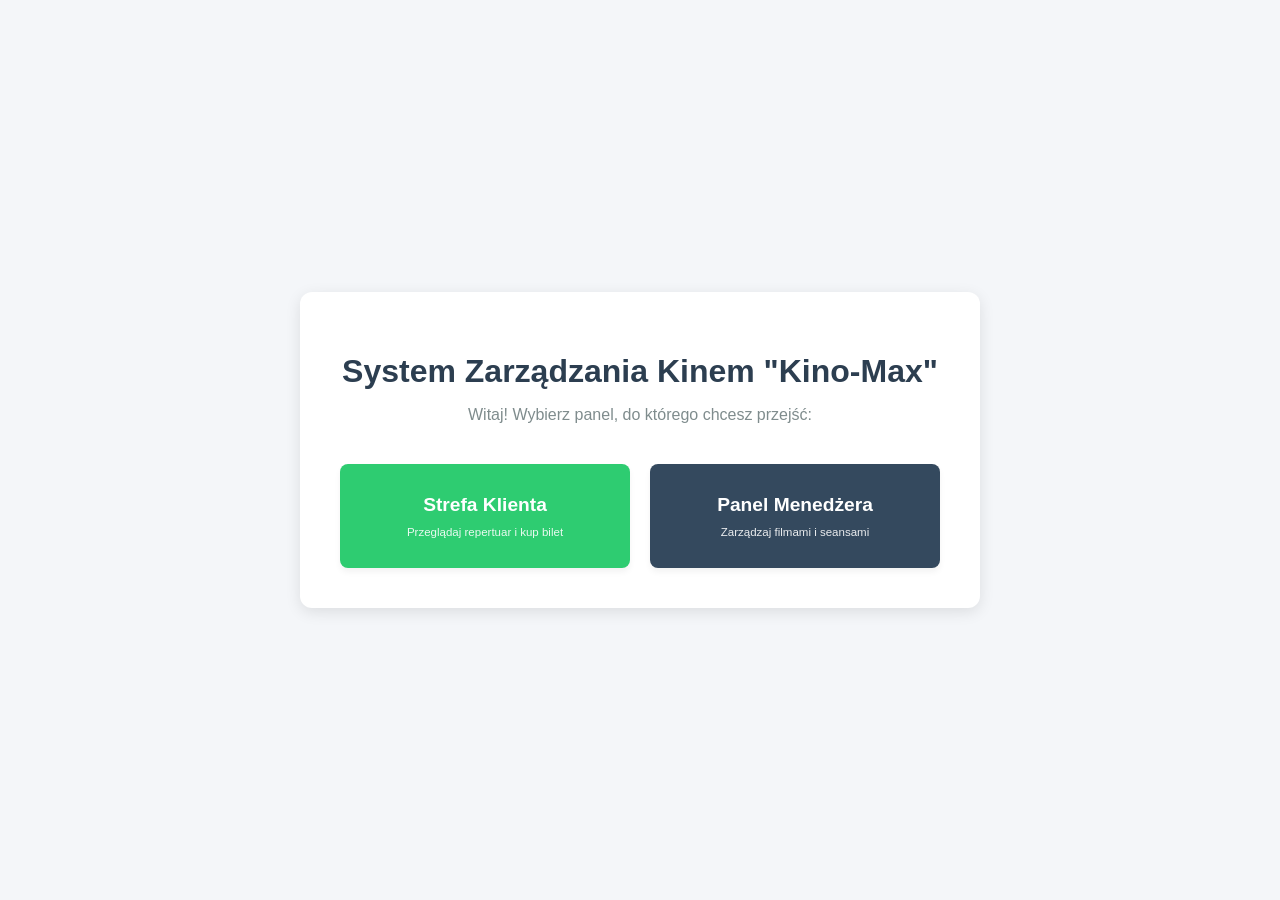
<file: src/main/resources/templates/index.html>
<!DOCTYPE html>
<html lang="PL_pl">
<head>
    <meta charset="UTF-8">
    <meta name="viewport" content="width=device-width, initial-scale=1.0">
    <title>Kino-Max | Strona Główna</title>
    <style>
        body {
            font-family: 'Segoe UI', Tahoma, Geneva, Verdana, sans-serif;
            background-color: #f4f6f9;
            margin: 0;
            padding: 0;
            display: flex;
            justify-content: center;
            align-items: center;
            height: 100vh;
        }
        .dashboard {
            text-align: center;
            background: white;
            padding: 40px;
            border-radius: 12px;
            box-shadow: 0 4px 15px rgba(0,0,0,0.1);
            max-width: 600px;
            width: 100%;
        }
        h1 {
            color: #2c3e50;
            margin-bottom: 10px;
        }
        .subtitle {
            color: #7f8c8d;
            margin-bottom: 40px;
        }
        .container-buttons {
            display: flex;
            gap: 20px;
            justify-content: center;
        }
        .card-button {
            flex: 1;
            padding: 30px 20px;
            border-radius: 8px;
            text-decoration: none;
            color: white;
            font-weight: bold;
            font-size: 1.2em;
            transition: transform 0.2s, box-shadow 0.2s;
            box-shadow: 0 4px 6px rgba(0,0,0,0.05);
        }
        .client-btn {
            background-color: #2ecc71;
        }
        .client-btn:hover {
            background-color: #27ae60;
            transform: translateY(-3px);
            box-shadow: 0 6px 12px rgba(46, 204, 113, 0.3);
        }
        .admin-btn {
            background-color: #34495e;
        }
        .admin-btn:hover {
            background-color: #2c3e50;
            transform: translateY(-3px);
            box-shadow: 0 6px 12px rgba(52, 73, 94, 0.3);
        }
        .card-button span {
            display: block;
            font-size: 0.6em;
            font-weight: normal;
            margin-top: 10px;
            opacity: 0.9;
        }
    </style>
</head>
<body>

    <div class="dashboard">
        <h1>System Zarządzania Kinem "Kino-Max"</h1>
        <p class="subtitle">Witaj! Wybierz panel, do którego chcesz przejść:</p>
        
        <div class="container-buttons">
            <!-- Przycisk dla Klienta -->
            <a href="/repertuar" class="card-button client-btn">
                Strefa Klienta
                <span>Przeglądaj repertuar i kup bilet</span>
            </a>
            
            <!-- Przycisk dla Admina -->
            <a href="/admin/seanse" class="card-button admin-btn">
                Panel Menedżera
                <span>Zarządzaj filmami i seansami</span>
            </a>
        </div>
    </div>

</body>
</html>
</file>
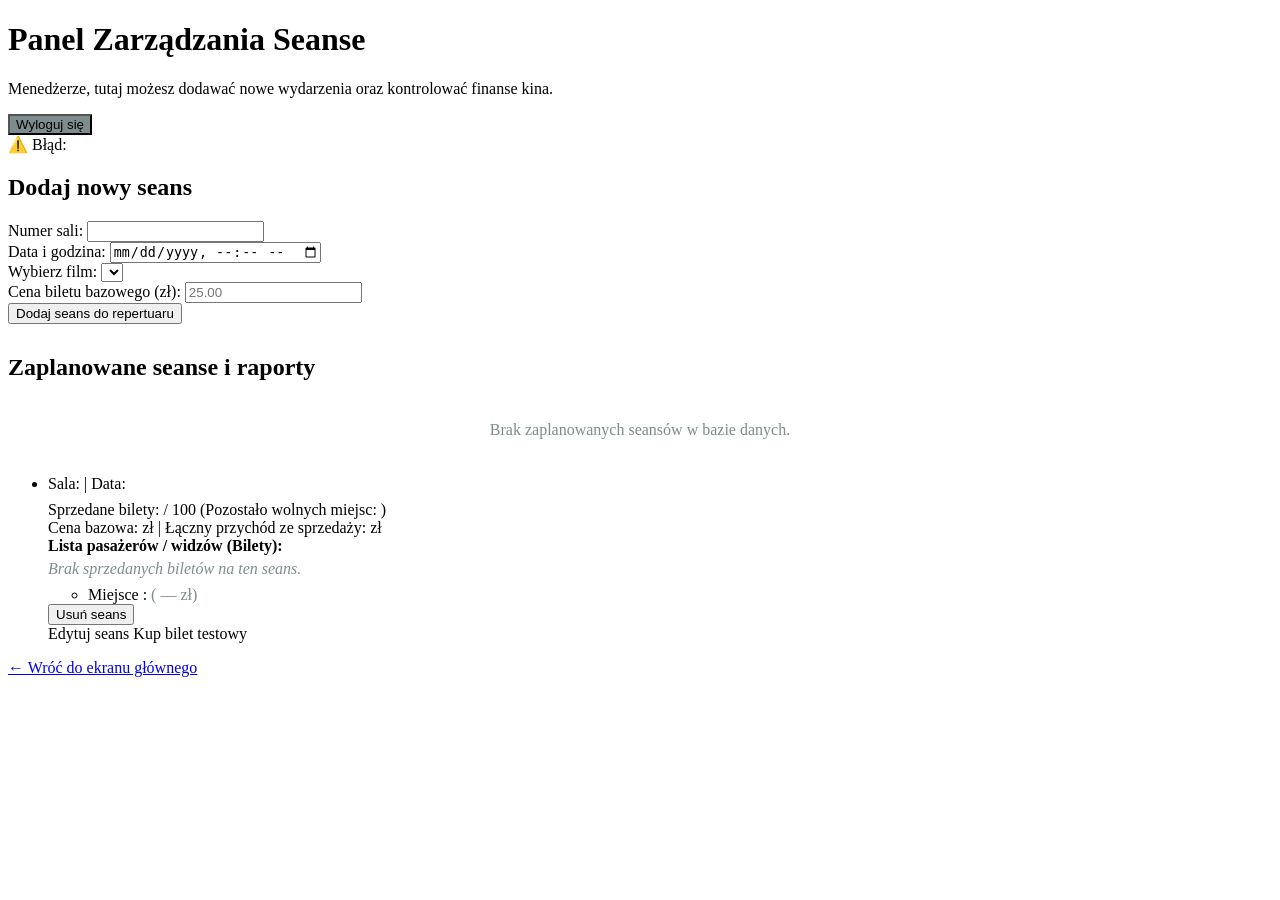
<file: src/main/resources/templates/admin_screenings.html>
<!DOCTYPE html>
<html lang="PL_pl" xmlns:th="http://www.thymeleaf.org">
<head>
    <meta charset="UTF-8">
    <meta name="viewport" content="width=device-width, initial-scale=1.0">
    <title>Kino - Panel Administratora</title>
    <!-- Poprawiona ścieżka do zasobu CSS -->
    <link rel="stylesheet" th:href="@{/style.css}">
</head>
<body>

    <h1>Panel Zarządzania Seanse</h1>
    <p>Menedżerze, tutaj możesz dodawać nowe wydarzenia oraz kontrolować finanse kina.</p>
<form th:action="@{/logout}" method="post" style="display: inline;">
    <button type="submit" class="btn btn-back" style="background-color: #7f8c8d;">Wyloguj się</button>
</form>
    <!-- Komunikat o błędnej dacie dla admina -->
    <div th:if="${error}" class="error-box">
        ⚠️ Błąd: <span th:text="${error}"></span>
    </div>

    <!-- Sekcja 1: Formularz dodawania seansu -->
    <div class="container" style="margin-bottom: 30px;">
        <h2>Dodaj nowy seans</h2>
        <form action="/admin/seanse/add" method="post">
            <div>
                <label for="numerSali">Numer sali:</label>
                <input type="number" name="numerSali" id="numerSali" required min="1">
            </div>
            
            <div>
                <label>Data i godzina:</label>
                <input type="datetime-local" name="dataGodzinaStr" required>
            </div>
            
            <div>
                <label>Wybierz film:</label>
                <select name="movieId" required>
                    <option th:each="film : ${movies}"
                            th:value="${film.id}"
                            th:text="${film.tytul}"></option>
                </select>
            </div>
            
            <div>
                <label>Cena biletu bazowego (zł):</label>
                <input type="number" step="0.01" name="cenaBiletu" required placeholder="25.00" min="0">
            </div>
            
            <button type="submit">Dodaj seans do repertuaru</button>
        </form>
    </div>

    <!-- Sekcja 2: Lista zaplanowanych seansów -->
    <div id="seanse">
        <h2>Zaplanowane seanse i raporty</h2>
        
        <span th:if="${screenings.isEmpty()}" style="display:block; text-align:center; color:#7f8c8d; padding:20px;">
            Brak zaplanowanych seansów w bazie danych.
        </span>

        <ul>
            <li th:each="screening : ${screenings}">
                <div>
                    <!-- Główne informacje o seansie -->
                    <strong style="font-size: 1.3em; color: #2c3e50;" th:text="${screening.movie.tytul}"></strong>
                    
                    <div style="margin: 8px 0;">
                        <span>Sala: <strong th:text="${screening.numerSali}"></strong></span> | 
                        <span>Data: <strong th:text="${#temporals.format(screening.dataIGodzina, 'dd.MM.yyyy HH:mm')}"></strong></span>
                    </div>
                    
                    <span class="info-muted">
                        Sprzedane bilety: <span th:text="${screening.zajeteMiejsca}"></span> / 100 
                        (Pozostało wolnych miejsc: <strong th:text="${screening.wolneMiejsca}"></strong>)
                    </span>
                </div>

                <!-- Finanse seansu -->
                <div class="finance-box">
                    Cena bazowa: <span th:text="${#numbers.formatDecimal(screening.cenaBiletu, 1, 2, 'COMMA')}"></span> zł | 
                    Łączny przychód ze sprzedaży: <span th:text="${#numbers.formatDecimal(screening.calkowityZarobek, 1, 2, 'COMMA')}"></span> zł
                </div>

                <!-- Lista sprzedanych biletów (Szczegóły dla Managera) -->
                <div class="tickets-list-box">
                    <strong>Lista pasażerów / widzów (Bilety):</strong>
                    <div th:if="${screening.bilety.isEmpty()}" style="color: #7f8c8d; margin-top: 5px; font-style: italic;">
                        Brak sprzedanych biletów na ten seans.
                    </div>

                    <ul th:if="${!screening.bilety.isEmpty()}" style="margin-top: 8px;">
                        <li th:each="bilet : ${screening.bilety}">
                            Miejsce <strong th:text="${bilet.numerMiejsca}"></strong>: 
                            <span th:text="${bilet.imieNazwiskoKlienta}"></span> 
                            <span th:if="${bilet.typBiletu != null}" style="color: #7f8c8d;">
                                (<span th:text="${bilet.typBiletu}"></span> — 
                                 <span th:text="${#numbers.formatDecimal(bilet.cenaZaplacona, 1, 2, 'COMMA')}"></span> zł)
                            </span>
                        </li>
                    </ul>
                </div>

                <!-- Akcje managera ujednolicone klasami CSS -->
                <div class="admin-actions">
                    <form th:action="@{/admin/seanse/delete/{id}(id=${screening.id})}" method="post" style="margin:0;">
                        <button type="submit" class="btn btn-delete">Usuń seans</button>
                    </form>
                    <a th:href="@{/admin/seanse/edit/{id}(id=${screening.id})}" class="btn btn-edit">Edytuj seans</a>
                    <a th:if="${screening.wolneMiejsca > 0}" th:href="@{/bilety/kup/{id}(id=${screening.id})}" class="btn btn-buy" style="float:none;">Kup bilet testowy</a>
                </div>
            </li>
        </ul>
    </div>

    <!-- Link powrotny -->
    <a href="/" class="btn btn-back">← Wróć do ekranu głównego</a>

</body>
</html>
</file>
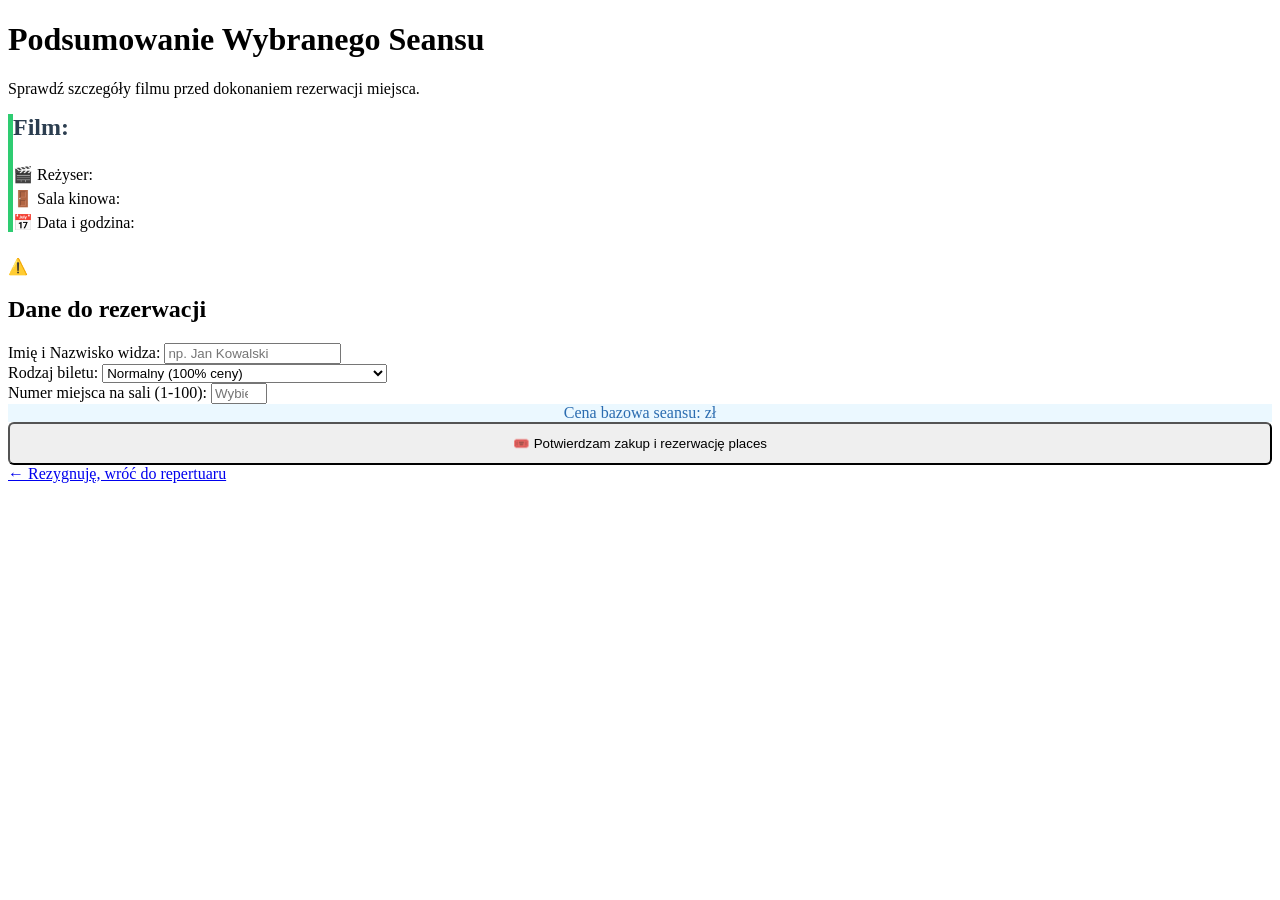
<file: src/main/resources/templates/buy_ticket.html>
<!DOCTYPE html>
<html lang="PL_pl" xmlns:th="http://www.thymeleaf.org">
<head>
    <meta charset="UTF-8">
    <meta name="viewport" content="width=device-width, initial-scale=1.0">
    <title>Kup bilet</title>
    <!-- Poprawna ścieżka DRY do CSS -->
    <link rel="stylesheet" th:href="@{/style.css}">
</head>
<body>

    <h1>Podsumowanie Wybranego Seansu</h1>
    <p>Sprawdź szczegóły filmu przed dokonaniem rezerwacji miejsca.</p>
    
    <!-- Wizytówka seansu -->
    <div class="container" style="margin-bottom: 25px; border-left: 5px solid #2ecc71;">
        <h3 style="margin-top: 0; font-size: 1.5em; color: #2c3e50;">
            Film: <span th:text="${screening.movie.tytul}"></span>
        </h3>
        <p style="text-align: left; margin: 5px 0;">🎬 Reżyser: <strong th:text="${screening.movie.director.imieNazwisko}"></strong></p>
        <p style="text-align: left; margin: 5px 0;">🚪 Sala kinowa: <strong th:text="${screening.numerSali}"></strong></p>
        <p style="text-align: left; margin: 5px 0;">📅 Data i godzina: <strong th:text="${#temporals.format(screening.dataIGodzina, 'dd.MM.yyyy HH:mm')}"></strong></p>
    </div>

    <!-- Komunikat o błędzie (np. zajęte miejsce) podpięty pod styl z arkusza -->
    <div th:if="${error}" class="error-box">
        ⚠️ <span th:text="${error}"></span>
    </div>

    <!-- Formularz zakupu biletów -->
    <div class="container">
        <h2>Dane do rezerwacji</h2>
        
        <form action="/bilety/kup" method="post">
            <!-- Ukryte pole przesyłające ID seansu -->
            <input type="hidden" name="screeningId" th:value="${screening.id}">

            <div>
                <label>Imię i Nazwisko widza:</label>
                <input type="text" name="imieNazwisko" required placeholder="np. Jan Kowalski">
            </div>

            <div>
                <label>Rodzaj biletu:</label>
                <select name="typBiletu" required>
                    <option value="NORMALNY">Normalny (100% ceny)</option>
                    <option value="ULGOWY">Ulgowy (-20% zniżki dla studentów/uczniów)</option>
                </select>
            </div>
            
            <div>
                <label>Numer miejsca na sali (1-100):</label>
                <input type="number" name="numerMiejsca" min="1" max="100" required placeholder="Wybierz krzesło...">
            </div>

            <div class="finance-box" style="background-color: #ebf8ff; border-color: #bee3f8; color: #2b6cb0; text-align: center;">
                Cena bazowa seansu: <span th:text="${#numbers.formatDecimal(screening.cenaBiletu, 1, 2, 'COMMA')}"></span> zł
            </div>

            <button type="submit" class="btn-buy" style="float: none; width: 100%; padding: 12px; border-radius: 6px;">
                🎟️ Potwierdzam zakup i rezerwację places
            </button>
        </form>
    </div>

    <!-- Link anulowania -->
    <a href="/repertuar" class="btn btn-back">← Rezygnuję, wróć do repertuaru</a>

</body>
</html>
</file>
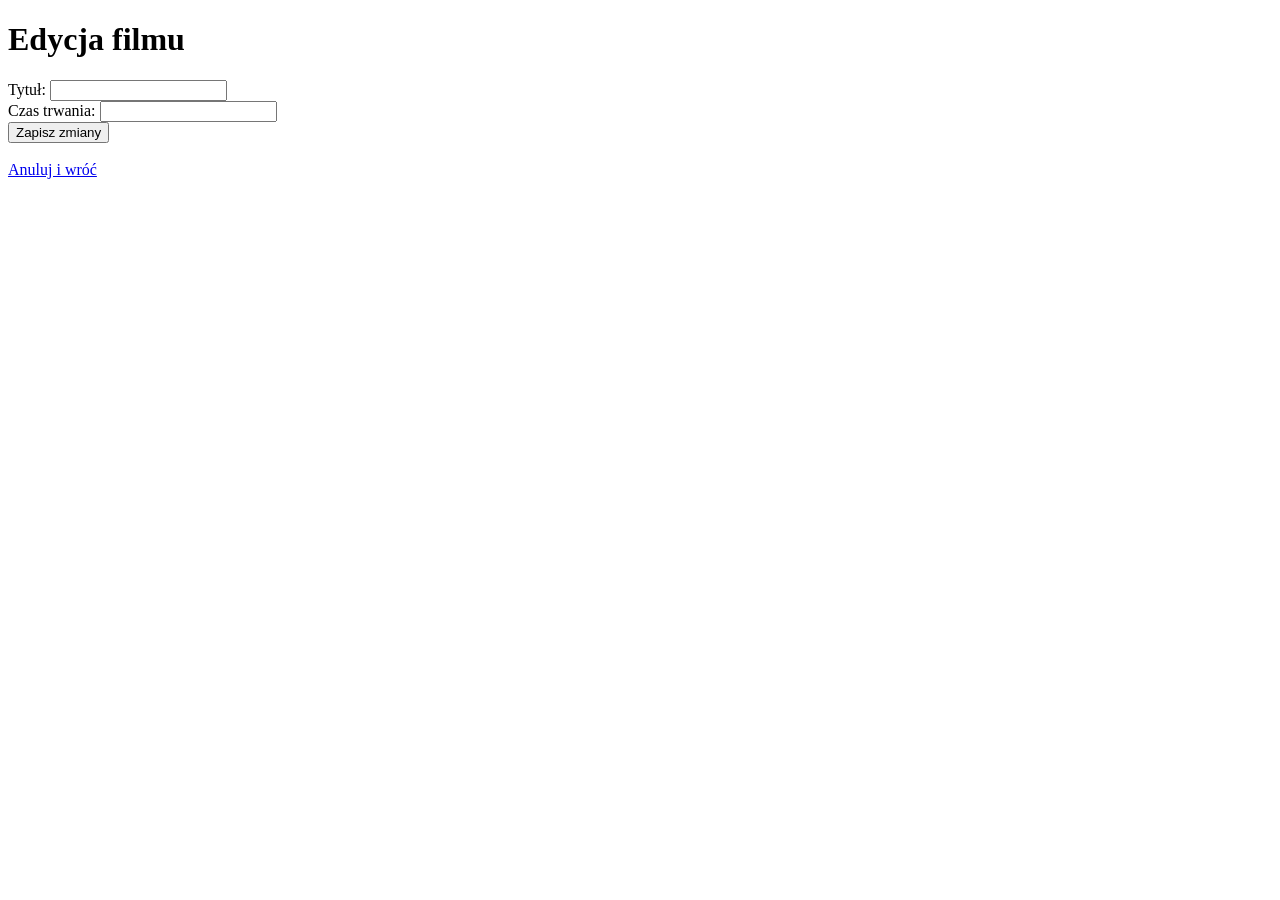
<file: src/main/resources/templates/edit.html>
<!DOCTYPE html>
<html lang="PL_pl" xmlns:th="http://www.thymeleaf.org">
<head>
    <meta charset="UTF-8">
    <title>Edycja filmu</title>
</head>
<body>
<h1>Edycja filmu</h1>

<!-- Formularz wysyła dane na adres edycji tego konkretnego filmu -->
<form th:action="@{/edit/{id}(id=${movie.id})}" method="post">
    Tytuł:
    <input type="text" name="tytul" th:value="${movie.tytul}" required> <br>

    Czas trwania:
    <input type="number" name="czasTrwania" th:value="${movie.czasTrwania}" required> <br>

    <button type="submit">Zapisz zmiany</button>
</form>

<br>
<a href="/">Anuluj i wróć</a>
</body>
</html>
</file>
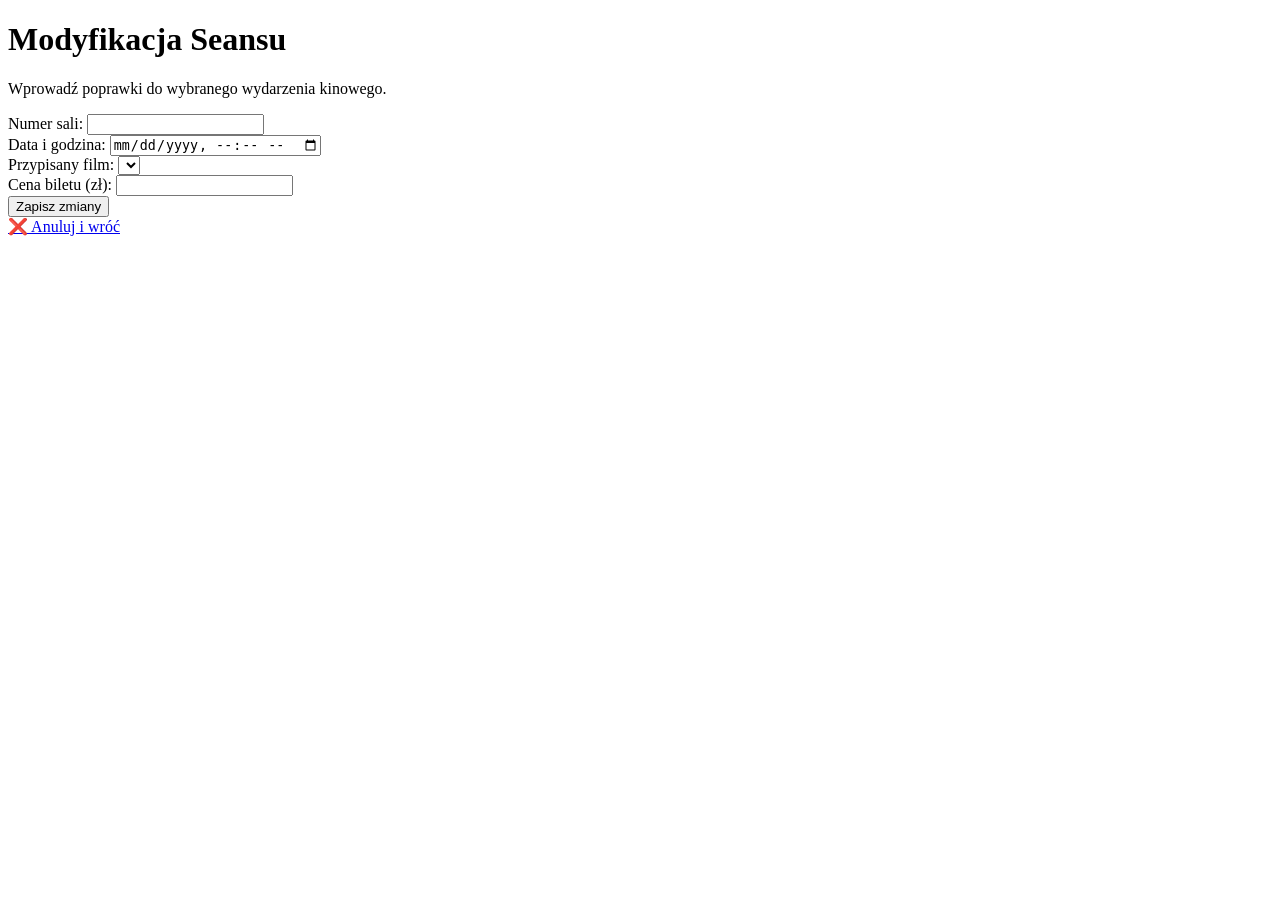
<file: src/main/resources/templates/edit_screening.html>
<!DOCTYPE html>
<html lang="PL_pl" xmlns:th="http://www.thymeleaf.org">
<head>
    <meta charset="UTF-8">
    <meta name="viewport" content="width=device-width, initial-scale=1.0">
    <title>Edycja Seansu</title>
    <!-- Poprawna ścieżka DRY do CSS -->
    <link rel="stylesheet" th:href="@{/style.css}">
</head>
<body>

    <h1>Modyfikacja Seansu</h1>
    <p>Wprowadź poprawki do wybranego wydarzenia kinowego.</p>

    <div class="container">
        <form th:action="@{/admin/seanse/edit/{id}(id=${screening.id})}" method="post">
            
            <div>
                <label>Numer sali:</label>
                <input type="number" name="numerSali" th:value="${screening.numerSali}" required min="1">
            </div>

            <div>
                <label>Data i godzina:</label>
                <input type="datetime-local" name="dataGodzinaStr" th:value="${screening.dataIGodzina}" required>
            </div>

            <div>
                <label>Przypisany film:</label>
                <select name="movieId" required>
                    <option th:each="film : ${movies}"
                            th:value="${film.id}"
                            th:text="${film.tytul}"
                            th:selected="${film.id == screening.movie.id}"></option>
                </select>
            </div>

            <div>
                <label>Cena biletu (zł):</label>
                <input type="number" step="0.01" name="cenaBiletu" th:value="${screening.cenaBiletu}" required min="0">
            </div>

            <button type="submit">Zapisz zmiany</button>
        </form>
    </div>

    <!-- Przycisk powrotu w spójnym stylu -->
    <a href="/admin/seanse" class="btn btn-back">❌ Anuluj i wróć</a>

</body>
</html>
</file>
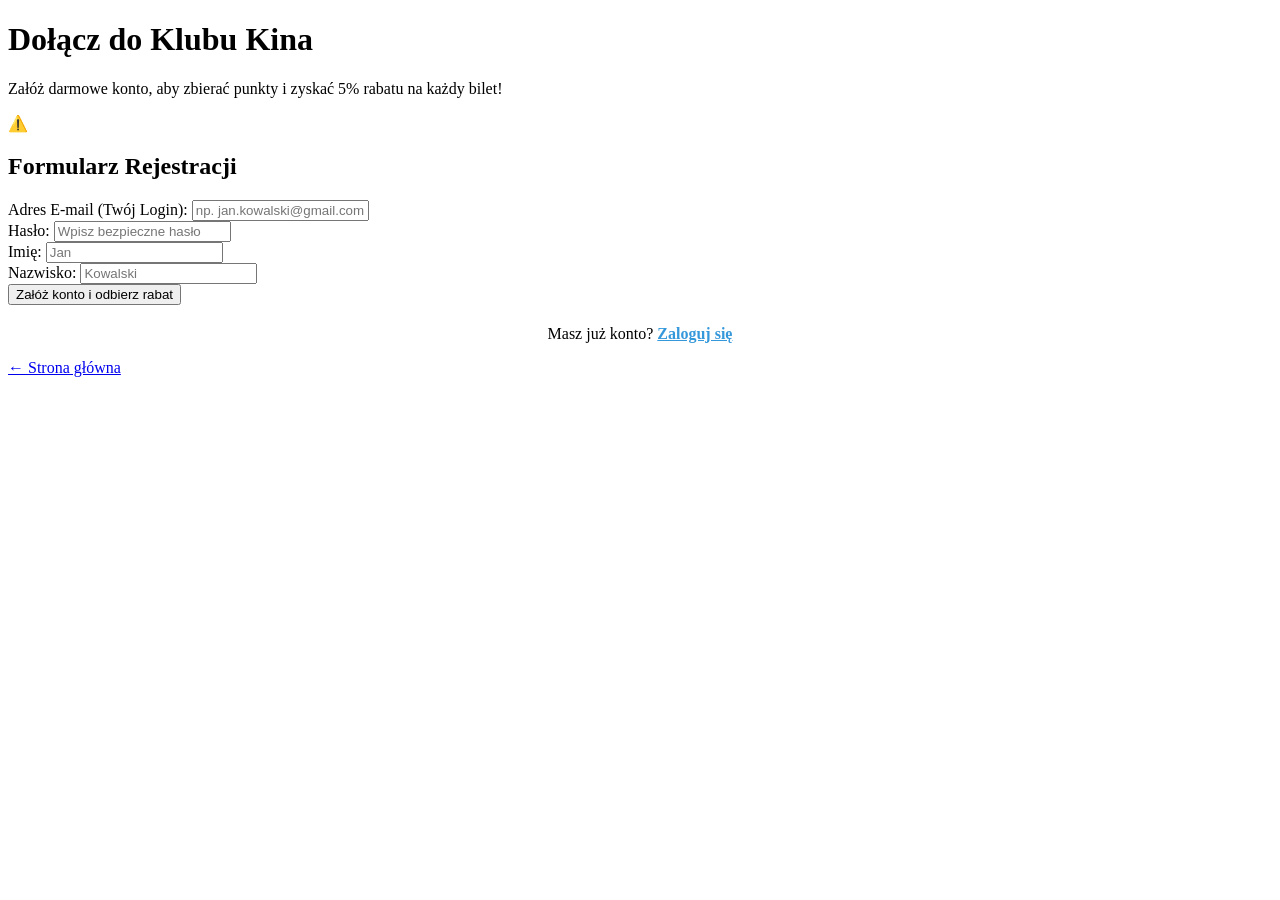
<file: src/main/resources/templates/register.html>
<!DOCTYPE html>
<html lang="PL_pl" xmlns:th="http://www.thymeleaf.org">
<head>
    <meta charset="UTF-8">
    <meta name="viewport" content="width=device-width, initial-scale=1.0">
    <title>Kino - Rejestracja Klienta</title>
    <link rel="stylesheet" th:href="@{/style.css}">
</head>
<body>

<h1>Dołącz do Klubu Kina</h1>
<p>Załóż darmowe konto, aby zbierać punkty i zyskać 5% rabatu na każdy bilet!</p>

<div th:if="${error}" class="error-box">
    ⚠️ <span th:text="${error}"></span>
</div>

<div class="container">
    <h2>Formularz Rejestracji</h2>
    <form th:action="@{/register}" th:object="${user}" method="post">

        <div>
            <label>Adres E-mail (Twój Login):</label>
            <input type="text" th:field="*{username}" required placeholder="np. jan.kowalski@gmail.com">
        </div>

        <div>
            <label>Hasło:</label>
            <input type="password" th:field="*{password}" required placeholder="Wpisz bezpieczne hasło">
        </div>

        <div>
            <label>Imię:</label>
            <input type="text" th:field="*{imie}" required placeholder="Jan">
        </div>

        <div>
            <label>Nazwisko:</label>
            <input type="text" th:field="*{nazwisko}" required placeholder="Kowalski">
        </div>

        <button type="submit">Załóż konto i odbierz rabat</button>
    </form>
</div>

<p style="text-align: center; margin-top: 20px;">
    Masz już konto? <a href="/login" style="color: #3498db; font-weight: bold;">Zaloguj się</a>
</p>
<a href="/" class="btn btn-back">← Strona główna</a>

</body>
</html>
</file>
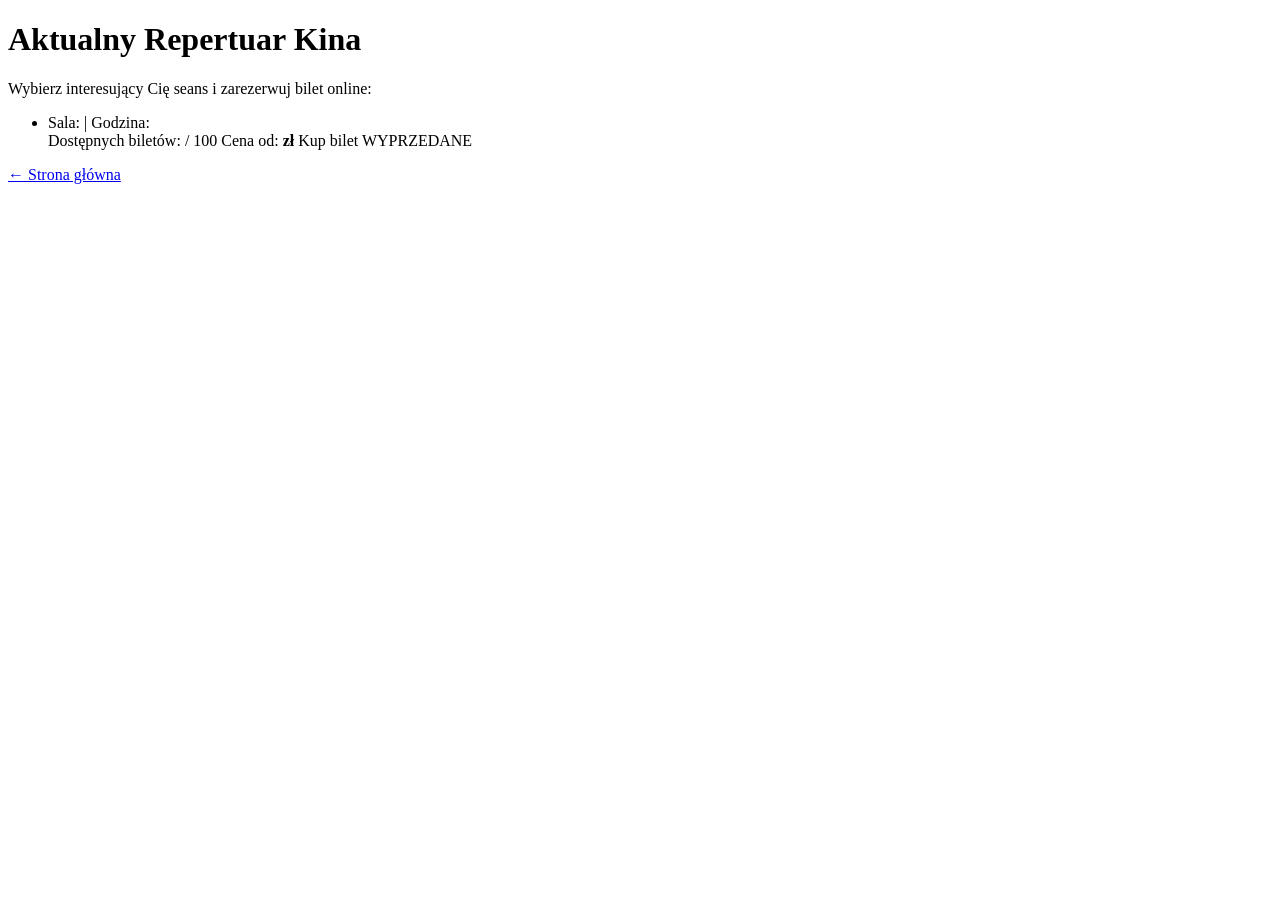
<file: src/main/resources/templates/repertuar.html>
<!DOCTYPE html>
<html lang="PL_pl" xmlns:th="http://www.thymeleaf.org">
<head>
    <meta charset="UTF-8">
    <meta name="viewport" content="width=device-width, initial-scale=1.0">
    <title>Repertuar Kina</title>
    <!-- OTO PODPIĘCIE WSPÓLNEGO PLIKU CSS (Zasada DRY) -->
    <link rel="stylesheet" th:href="@{/style.css}">
</head>
<body>

    <h1>Aktualny Repertuar Kina</h1>
    <p>Wybierz interesujący Cię seans i zarezerwuj bilet online:</p>

    <div id="seanse">
        <ul>
            <li th:each="screening : ${screenings}">
                <div>
                    <!-- Szczegóły filmu i seansu -->
                    <strong style="font-size: 1.3em; color: #2c3e50;" th:text="${screening.movie.tytul}"></strong>
                    <div style="margin-top: 5px;">
                        <span>Sala: <span th:text="${screening.numerSali}"></span></span> | 
                        <span>Godzina: <span th:text="${#temporals.format(screening.dataIGodzina, 'dd.MM.yyyy HH:mm')}"></span></span>
                    </div>
                    
                    <span class="info-muted">
                        Dostępnych biletów: <span th:text="${screening.wolneMiejsca}"></span> / 100
                    </span>
                    
                    <span class="price-tag">
                        Cena od: <strong><span th:text="${#numbers.formatDecimal(screening.cenaBiletu, 1, 2, 'COMMA')}"></span> zł</strong>
                    </span>

                    <!-- Przycisk zakupu ujednolicony przez klasy CSS -->
                    <a th:if="${screening.wolneMiejsca > 0}" 
                       th:href="@{/bilety/kup/{id}(id=${screening.id})}" 
                       class="btn btn-buy">
                        Kup bilet
                    </a>
                    
                    <span th:if="${screening.wolneMiejsca == 0}" class="btn btn-soldout">
                        WYPRZEDANE
                    </span>
                </div>
            </li>
        </ul>
    </div>

    <!-- Link powrotny jako ładny przycisk -->
    <a href="/" class="btn btn-back">← Strona główna</a>

</body>
</html>
</file>
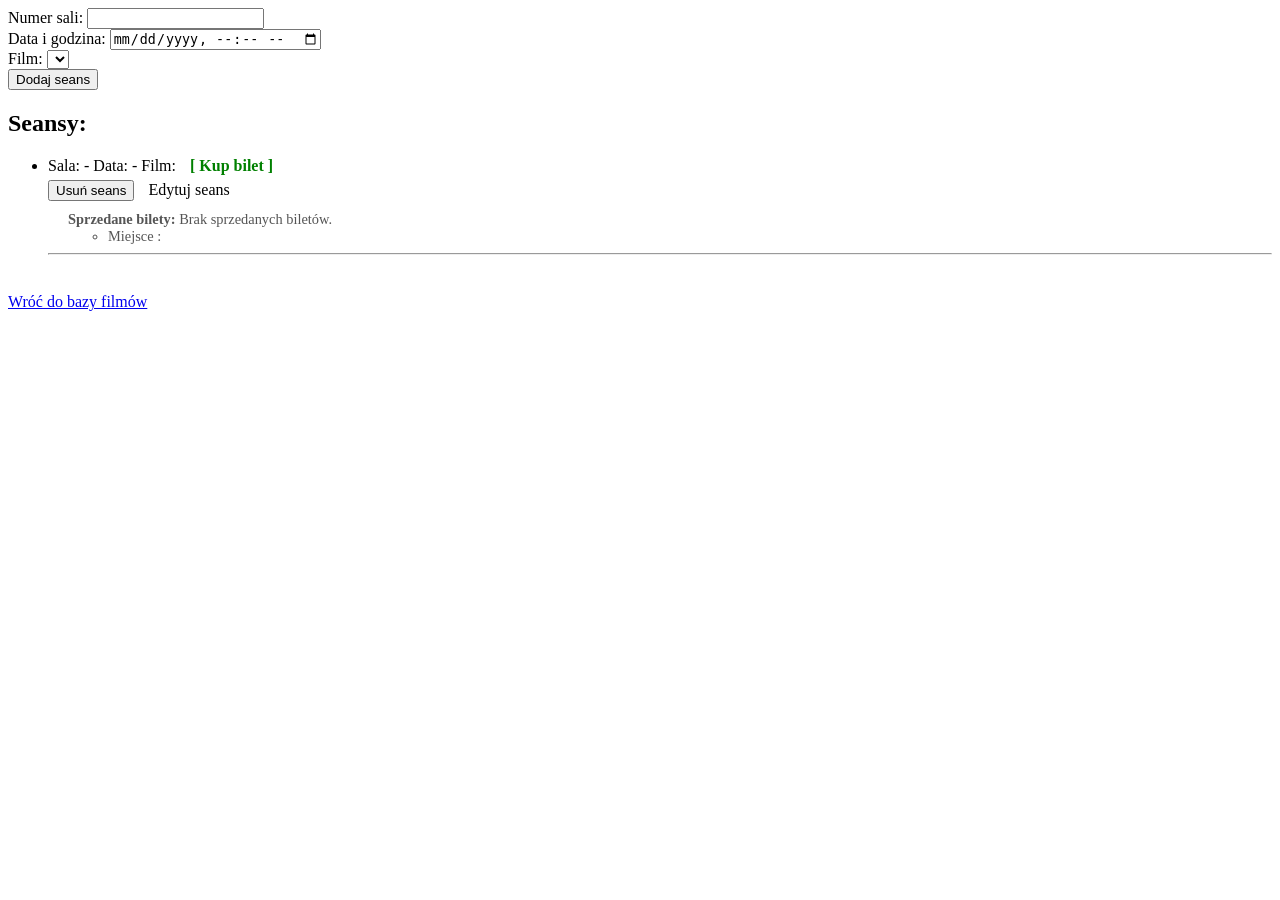
<file: src/main/resources/templates/screenings.html>
<!DOCTYPE html>
<html lang="PL_pl" xmlns:th="http://www.thymeleaf.org">
<head>
    <meta charset="UTF-8">
    <meta name="viewport" content="width=device-width, initial-scale=1.0">
    <title>Kino - Seansy</title>
</head>
<body>

    <form action="/seanse/add" method="post">
        Numer sali: <input type="number" name="numerSali" id="numerSali" required> <br>
        Data i godzina: <input type="datetime-local" name="dataGodzinaStr" required> <br>
        Film: 
        <select name="movieId" required>
            <option th:each="film : ${movies}"
                    th:value="${film.id}"
                    th:text="${film.tytul}"></option>
        </select> <br>
        <button type="submit">Dodaj seans</button>
    </form>

    <div id="seanse">
        <h2>Seansy:</h2>
        <ul>
            <li th:each="screening : ${screenings}" style="margin-bottom: 20px;">
                <!-- Główne informacje o seansie -->
                <div>
                    Sala: <span th:text="${screening.numerSali}"></span> -
                    Data: <span th:text="${#temporals.format(screening.dataIGodzina, 'dd.MM.yyyy HH:mm')}"></span> -
                    Film: <strong th:text="${screening.movie.tytul}"></strong>
                    
                    <!-- Link do kupna biletu -->
                    <a th:href="@{/bilety/kup/{id}(id=${screening.id})}" style="font-weight: bold; color: green; margin-left: 10px;">
                        [ Kup bilet ]
                    </a>
                </div>

                <!-- Akcje managera (Usuń / Edytuj) -->
                <div style="margin-top: 5px;">
                    <form th:action="@{/seanse/delete/{id}(id=${screening.id})}" method="post" style="display:inline;">
                        <button type="submit">Usuń seans</button>
                    </form>
                    <a th:href="@{/seanse/edit/{id}(id=${screening.id})}" style="margin-left: 10px;">Edytuj seans</a>
                </div>

                <!-- Podgląd kupionych biletów -->
                <div style="margin-top: 10px; margin-left: 20px; font-size: 0.9em; color: #555;">
                    <strong>Sprzedane bilety:</strong>
                    <span th:if="${screening.bilety.isEmpty()}">Brak sprzedanych biletów.</span>

                    <ul th:if="${!screening.bilety.isEmpty()}">
                        <li th:each="bilet : ${screening.bilety}">
                            Miejsce <span th:text="${bilet.numerMiejsca}"></span>:
                            <span th:text="${bilet.imieNazwiskoKlienta}"></span>
                        </li>
                    </ul>
                </div>
                <hr>
            </li>
        </ul>
    </div>

    <br>
    <a href="/">Wróć do bazy filmów</a>
</body>
</html>
</file>
